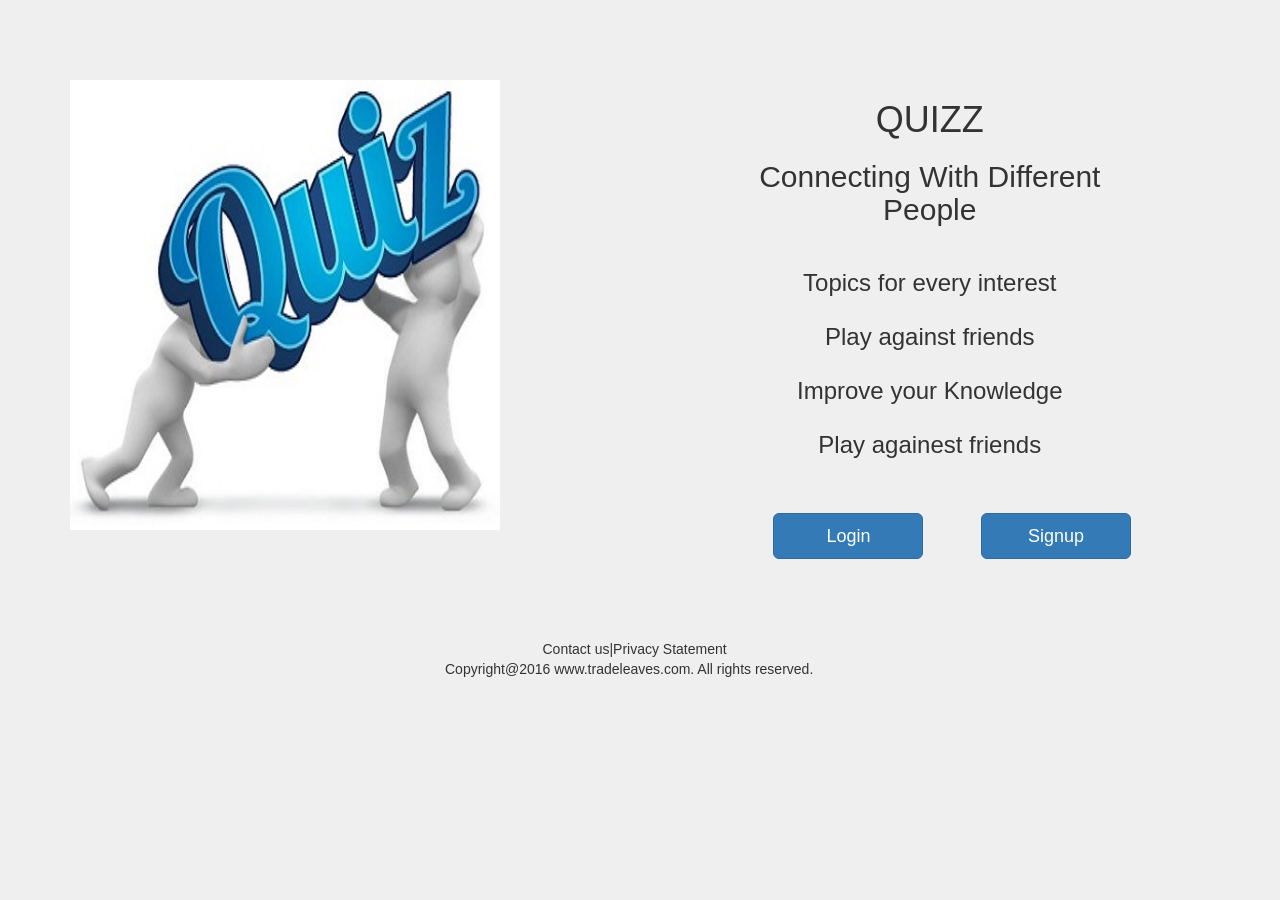
<file: final/index.html>
<!DOCTYPE html>
<html>
<head>
<title>Quiz application</title>
     <meta charset="utf-8">
  <meta name="viewport" content="width=device-width, initial-scale=1">
      <link rel="stylesheet" href="http://maxcdn.bootstrapcdn.com/bootstrap/3.3.6/css/bootstrap.min.css">
  <script src="https://ajax.googleapis.com/ajax/libs/jquery/1.12.0/jquery.min.js"></script>
  <script src="http://maxcdn.bootstrapcdn.com/bootstrap/3.3.6/js/bootstrap.min.js"></script>
    
</head>
    <body style="background-color:#efefef;">
        
       
<div class="container">
        <div class="row align-center" style="margin-top:80px;margin-right:50px;">
            <div class="col-md-5 col-sm-12 col-xs-12">
                <img src="images/1.jpg" class="center-block img-responsive" alt="image" style="width:700px;height:450px;">
            </div> 
            <div class="col-md-2">
            
            </div>
            <div class="col-md-5">
                <div class="row">
                    <div class="col-md-12 col-xs-12 text-center">
                        <h1>QUIZZ</h1>
                        <h2>Connecting With Different People</h2>
                        <ul style="margin-top:40px" class="text-center list-unstyled">
                            <li style="font-size:24px">Topics for every interest</li><br>
                            <li style="font-size:24px">Play against friends</li><br>
                            <li style="font-size:24px">Improve your Knowledge</li><br>
                             <li style="font-size:24px">Play againest friends</li><br>
                        </ul>
                    </div>
                </div>
          
                <div class="row text-center" style="margin-top:20px;margin-left:30px;">
                     <div class="col-md-6 col-xs-12">
                         <button type="button" class="btn btn-primary btn-lg" style="width:150px;"onclick="fun()" >Login</button>
                    </div>
                    <div class="col-md-6 col-xs-12">
                    <button type="button"  align="center" class="btn btn-primary btn-lg" style="width:150px;">Signup</button>
                    </div>
                    </div>
                </div>
            </div>
        <div class="footer" style="margin-top:80px">
            <div class="row">
                <div class="col-md-5">
                </div>
                <div class="col-md-4">
                    <div class="row">Contact us|Privacy Statement</div>                   
                </div>
            </div>
             <div class="row">
                <div class="col-md-4">
                </div>
                <div class="col-md-4">                 
                <div class="row" style="text-align:left">Copyright@2016 www.tradeleaves.com. All rights reserved.</div>
                </div>
            </div>
        </div>
        </div>
        <script>
        function fun(){
   window.location.href="main.html";
}
    
    
    </script>
</body>
</html>
</file>
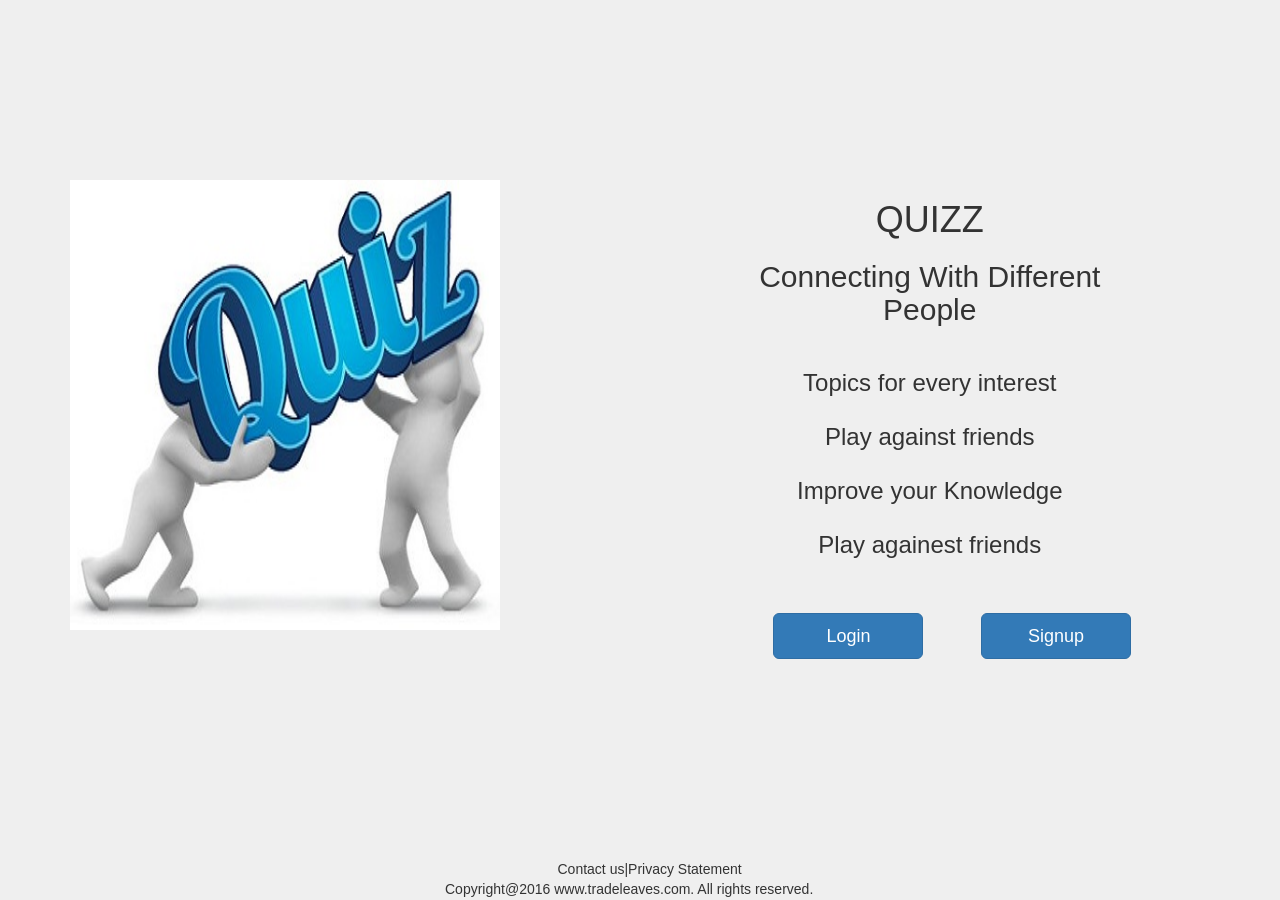
<file: final2/index.html>
<!DOCTYPE html>
<html>
<head>
<title>Quiz application</title>
     <meta charset="utf-8">
  <meta name="viewport" content="width=device-width, initial-scale=1">
      <link rel="stylesheet" href="http://maxcdn.bootstrapcdn.com/bootstrap/3.3.6/css/bootstrap.min.css">
  <script src="https://ajax.googleapis.com/ajax/libs/jquery/1.12.0/jquery.min.js"></script>
  <script src="http://maxcdn.bootstrapcdn.com/bootstrap/3.3.6/js/bootstrap.min.js"></script>
    
</head>
    <body style="background-color:#efefef;">
        
       
<div class="container">
        <div class="row align-center" style="margin-top:180px;margin-right:50px;">
            <div class="col-md-5 col-sm-12 col-xs-12">
                <img src="images/1.jpg" class="center-block img-responsive" alt="image could nt found" style="width:700px;height:450px;">
            </div> 
            <div class="col-md-2">
            
            </div>
            <div class="col-md-5">
                <div class="row">
                    <div class="col-md-12 col-xs-12 text-center">
                        <h1>QUIZZ</h1>
                        <h2>Connecting With Different People</h2>
                        <ul style="margin-top:40px" class="text-center list-unstyled">
                            <li style="font-size:24px">Topics for every interest</li><br>
                            <li style="font-size:24px">Play against friends</li><br>
                            <li style="font-size:24px">Improve your Knowledge</li><br>
                             <li style="font-size:24px">Play againest friends</li><br>
                        </ul>
                    </div>
                </div>
          
                <div class="row text-center" style="margin-top:20px;margin-left:30px;">
                     <div class="col-md-6 col-xs-12">
                         <button type="button" class="btn btn-primary btn-lg" style="width:150px;"onclick="fun()" >Login</button>
                    </div>
                    <div class="col-md-6 col-xs-12">
                    <button type="button"  align="center" class="btn btn-primary btn-lg" style="width:150px;">Signup</button>
                    </div>
                    </div>
                </div>
            </div>
        <div class="footer" style="margin-top:200px">
            <div class="row">
                <div class="col-md-5">
                </div>
                <div class="col-md-4">
                    <div>Contact us|Privacy Statement</div>                   
                </div>
            </div>
             <div class="row">
                <div class="col-md-4">
                </div>
                <div class="col-md-4">                 
                <div class="row" style="text-align:left;">Copyright@2016 www.tradeleaves.com. All rights reserved.</div>
                </div>
            </div>
        </div>
        </div>
        <script>
        function fun(){
   window.location.href="main.html";
}
    
    
    </script>
</body>
</html>
</file>
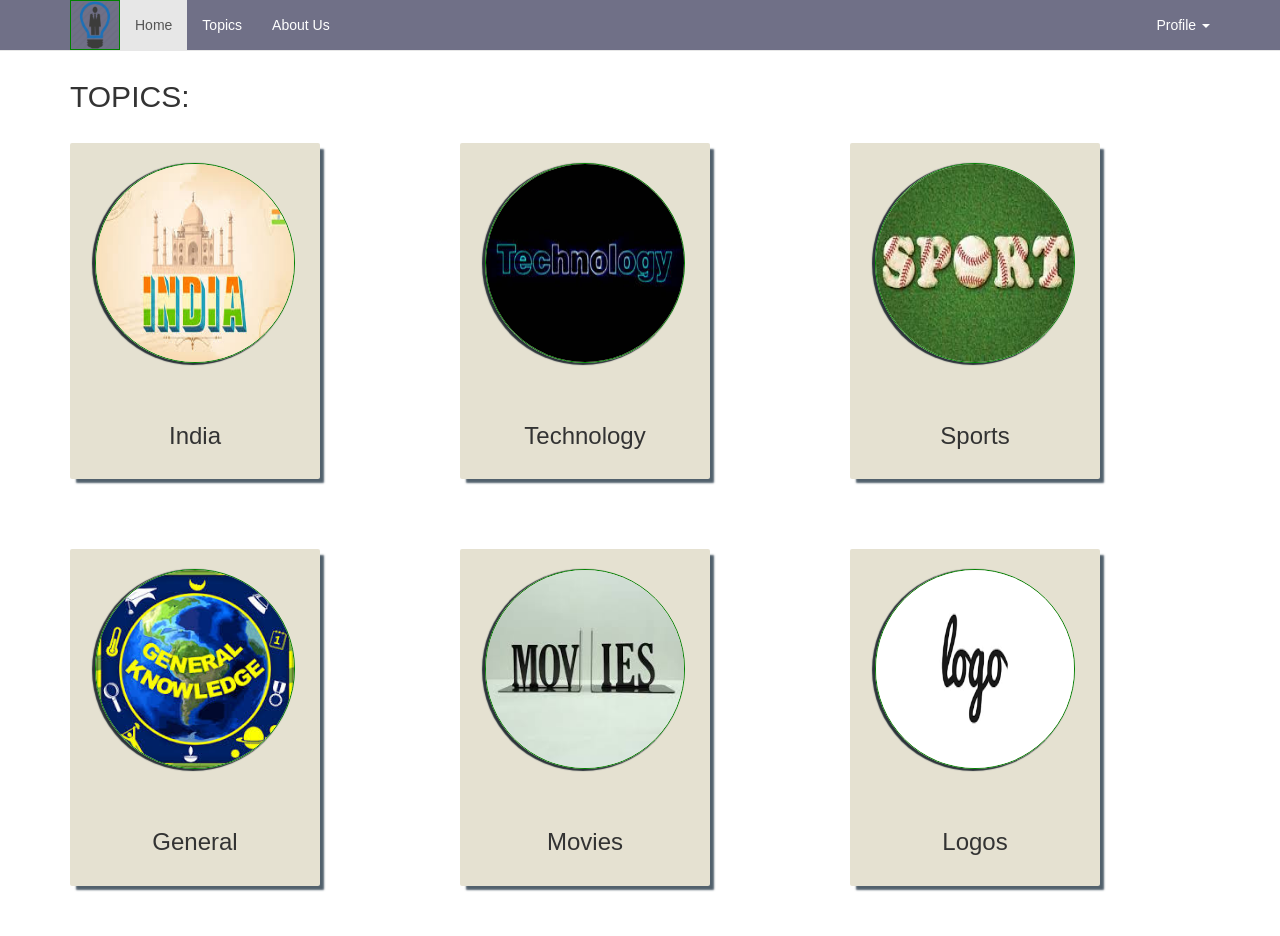
<file: final/Topics.html>
<!DOCTYPE html>
<html>
<head>
	<title>Quiz</title>
	 <meta name="viewport" content="width=device-width, initial-scale=1">
  <link rel="stylesheet" href="http://maxcdn.bootstrapcdn.com/bootstrap/3.3.6/css/bootstrap.min.css">
  <script src="https://ajax.googleapis.com/ajax/libs/jquery/1.12.0/jquery.min.js"></script>
  <script src="http://maxcdn.bootstrapcdn.com/bootstrap/3.3.6/js/bootstrap.min.js"></script>
	<link rel="stylesheet" href="css/quiz.css">
</head>	
<body>
    <nav class="navbar navbar-default navbar-fixed-top">
  <div class="container">
    <div class="navbar-header">
      <!--a class="navbar-brand" href="#"-->
	  <a href="index.html">
	  <img src="images/30-128.png" alt="image" id="logo" >
        </a>
	  
    </div>
    <ul class="nav navbar-nav">
      <li class="active" ><a href="main.html">Home</a></li>
	  <li><a href="Topics.html">Topics</a></li>
      <li><a href="aboutus.html">About Us</a></li>
	  </ul>
	  <ul class="nav navbar-nav navbar-right">
      <li class="dropdown"><a class="dropdown-toggle" data-toggle="dropdown" href="#">Profile <span class="caret"></span></a>
        <ul class="dropdown-menu">
          <li><a href="#">View Profile</a></li>
          <li><a href="#">Settings</a></li>
          <li><a href="index.html">logout</a></li>
        </ul>
      </li>
    </ul>
  </div> 
</nav>
    
<div class="container">	// style="margin:100px 0px 0px 100px;"
<h2 style="margin-top:60px;">TOPICS:</h2>
		<div class="row">
			<div class="col-md-4 col-sm-6 col-xs-12">
                <div class="card" onclick="fun()">
                    <div class="pic">
                        <img src="images/india.png" class="img-circle" style="height:200px;width:200px;border-radius:50%">
                    </div>
                    <div class="txt"><h3>India</h3></div>
                </div>
            </div>
            <div class="col-md-4 col-sm-6 col-xs-12">
                <div class="card" onclick="fun()">
                    <div class="pic"><img src="images/tech.jpg" class="img-circle" style="height:200px;width:200px;border-radius:50%">
                    </div>
                    <div class="txt"><h3>Technology</h3></div>
                </div>
            </div>
            <div class="col-md-4 col-sm-6 col-xs-12">
                <div class="card" onclick="fun()">
                    <div class="pic"><img src="images/sprt.jpg" class="img-circle" style="height:200px;width:200px;border-radius:50%">
                    </div>
                    <div class="txt"><h3>Sports</h3></div>
                </div>
            </div>
           
			
		</div>
    
        <div class="row">
			<div class="col-md-4 col-sm-6 col-xs-12">
                <div class="card" onclick="fun()">
                    <div class="pic"><img src="images/gk.jpg" class="img-circle" style="height:200px;width:200px;border-radius:50%">
                    </div>
                    <div class="txt"><h3>General</h3></div>
                </div>
            </div>
            <div class="col-md-4 col-sm-6 col-xs-12">
                <div class="card" onclick="fun()">
                    <div class="pic"><img src="images/mv.jpg" class="img-circle" style="height:200px;width:200px;border-radius:50%">
                    </div>
                    <div class="txt"><h3>Movies</h3></div>
                </div>
            </div>
            <div class="col-md-4 col-sm-6 col-xs-12">
                <div class="card"  onclick="fun()">
                    <div class="pic"><img src="images/lg.png" class="img-circle" style="height:200px;width:200px;border-radius:50%">
                    </div>
                    <div class="txt"><h3>Logos</h3></div>
                </div>
            </div>
           
			
		</div>
		

</div>
    <script>
        function fun(){
   window.location.href="quiz.html";
}
    
    
    </script>
</body>

</html>
</file>
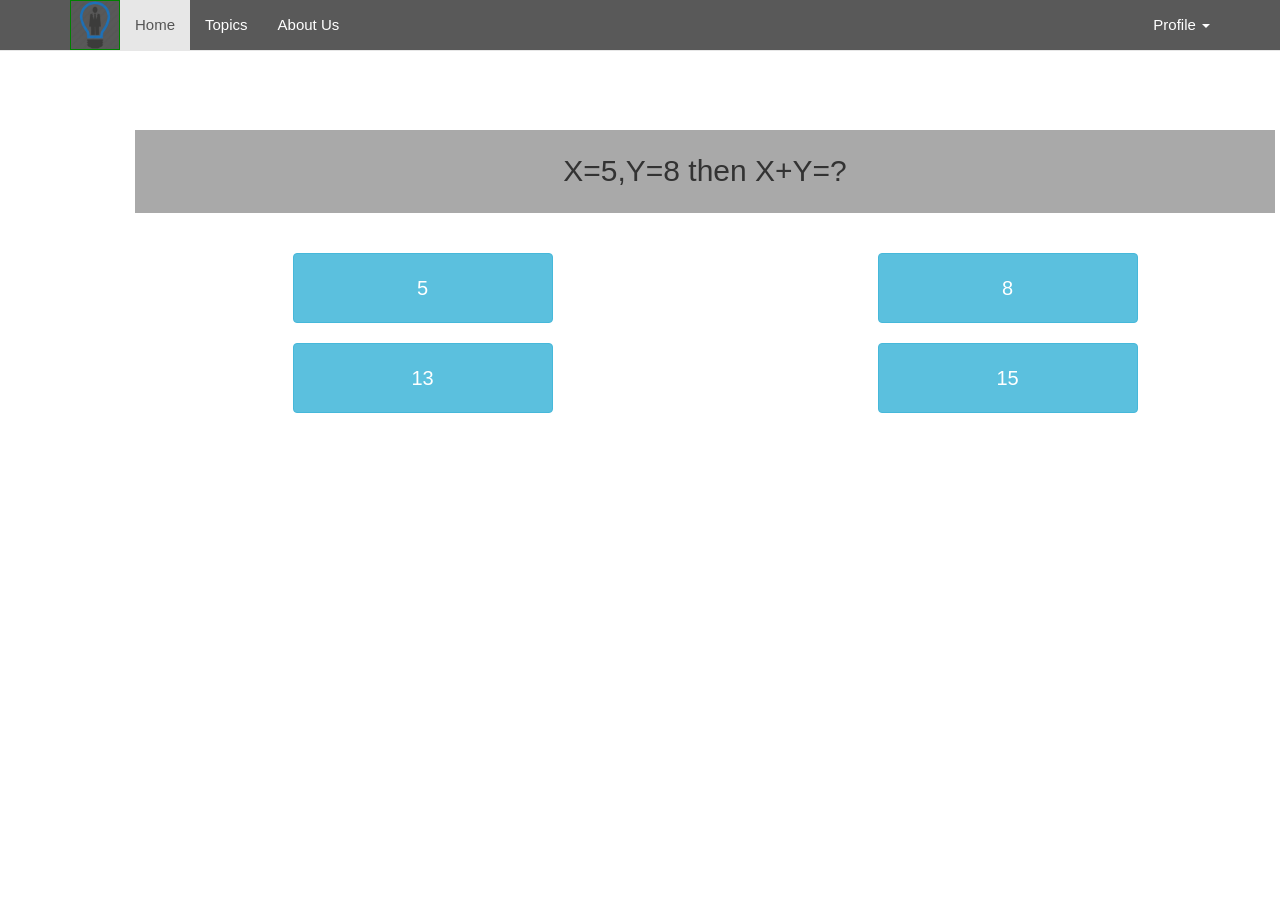
<file: final2/q.html>
<!DOCTYPE html>
<html>
     <head>
         <title>quiz form
         </title>
		 <meta name="viewport" content="width=device-width,initial-scale=1.0">
		  <!-- Latest compiled and minified CSS -->
		<link rel="stylesheet" href="http://maxcdn.bootstrapcdn.com/bootstrap/3.3.6/css/bootstrap.min.css">
		<link rel="stylesheet" type="text/css" href="css/quiz.css">
		
		<!--<script type="javascript" src="quiz.js" /> -->
	
		<script type="text/javascript" src="js/q.js" />


<!-- Latest compiled JavaScript -->
<script src="http://maxcdn.bootstrapcdn.com/bootstrap/3.3.6/js/bootstrap.min.js"></script>
     </head>
     <body style="font-size:30px;text-align: center;" onload="callQuestion()">
        <div id="navigationbar">
<nav class="navbar navbar-default navbar-fixed-top">
  <div class="container">
    <div class="navbar-header">
      <!--a class="navbar-brand" href="#"-->
        <a href="index.html">
	  <img src="images/30-128.png" alt="image" id="logo" >
        </a>
    </div>
    <ul class="nav navbar-nav">
      <li class="active" ><a href="main.html">Home</a></li>
	  <li><a href="Topics.html">Topics</a></li>
      <li><a href="aboutus.html">About Us</a></li>
	  </ul>
	  <ul class="nav navbar-nav navbar-right">
      <li class="dropdown"><a class="dropdown-toggle" data-toggle="dropdown" href="#">Profile <span class="caret"></span></a>
        <ul class="dropdown-menu">
          <li><a href="#">View Profile</a></li>
          <li><a href="#">Settings</a></li>
          <li><a href="index.html">logout</a></li>
        </ul>
      </li>
    </ul>
  </div> 
</nav></div>
    
         <div class="container" id="hide">
             
<!--	<input type="submit" value="startQuiz" class="btn  btn-success" onclick="callQuestion()"  style="margin-top:120px;border-radius:20px;"/>-->
            <!--button style="width:250px;height:80px; background-color:#D1B533;margin:80px 0px 0px 0px;border-radius:50px" onClick="callQuestion(this)"><b style="font-size:25px;">startQuiz</b></button-->  
            <div class="container two">
			<div class="row">
			<div class="col-xs-12 col-sm-12 col-md-6 col-lg-12">
				<div class="col-xs-12 question" id="qtn"  style="margin:80px 0 40px 50px;fontSize:20px;padding:20px;">
                    <h1>Question: </h1>
				</div>
				<div class="col-xs-12 col-sm-12 col-md-6 col-lg-12">
				
				<table class="container" style="font-size:50px;">
				      <tr>
					      <td>
				             <input type="submit" value="option1" class="btn  btn-info" id="1" onclick="checkAnswer(this)" /><br><br>
						  </td>
						  <td>
					        <input type="submit" value="option2" class="btn  btn-info" id="2" onclick="checkAnswer(this)" /><br><br>
						  </td>
					  </tr>
					  <tr>
					      <td>
				             <input type="submit" value="option3" class="btn  btn-info" id="3" onclick="checkAnswer(this)"/><br><br>
						  </td>
						  <td>
				            <input type="submit" value="option4" class="btn  btn-info" id="4" onclick="checkAnswer(this)" /><br><br>
						  </td>
					  <tr>
                    </table>
				</div>
			</div>
			</div>
			</div>
             <br><br>
             
         </div>  
         <div id="result">
                 <p id="ca" style="color:#164C03;font-size:30px;"></p>
                 <p id="wa" style="color:#CF1B00;font-size:30px;"></p>
                 <p id="ts" style="color:#112DE8;font-size:30px;"></p>
             </div>
     </body>
</html>
</file>
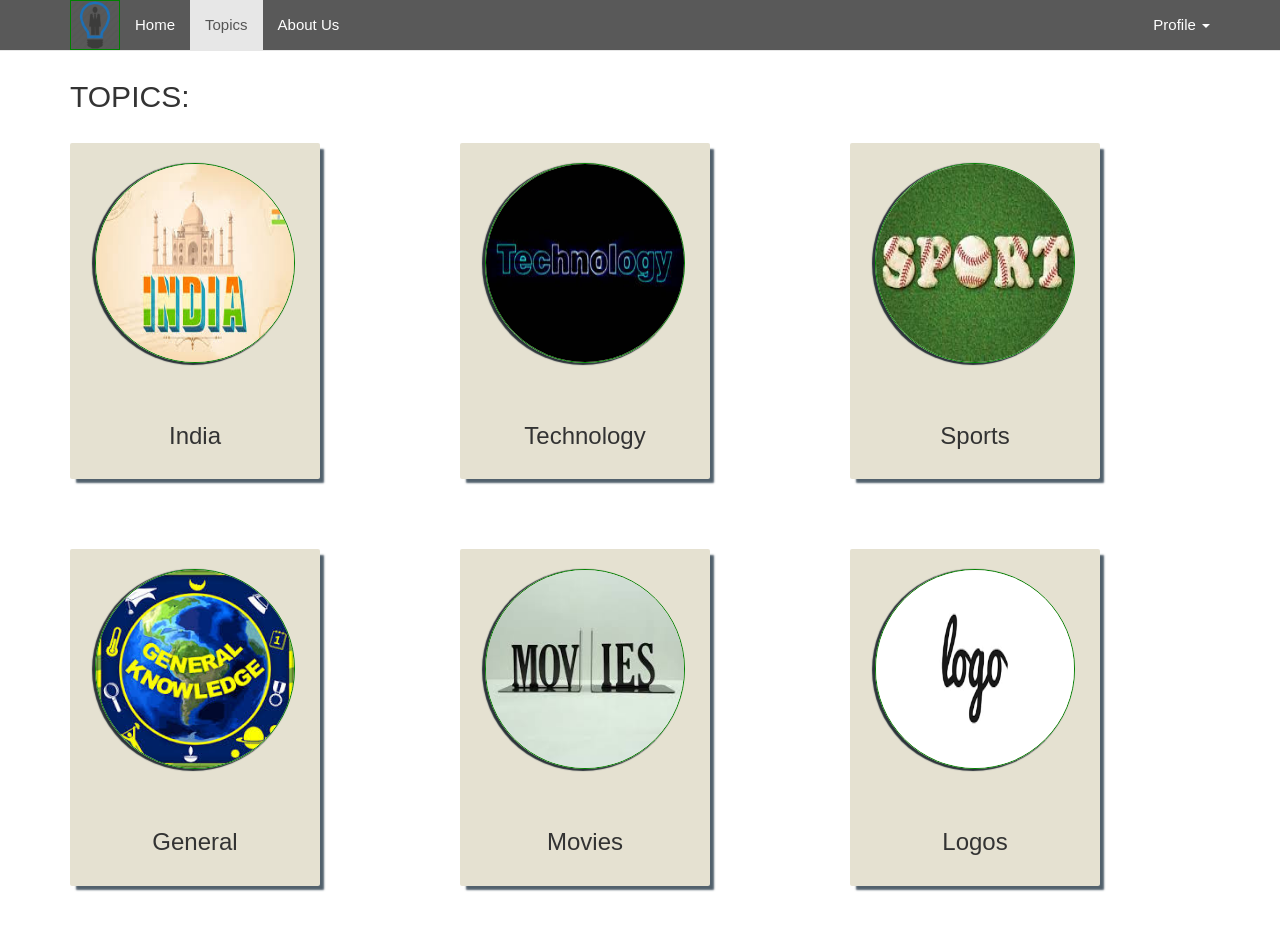
<file: final2/Topics.html>
<!DOCTYPE html>
<html>
<head>
	<title>Quiz</title>
	 <meta name="viewport" content="width=device-width, initial-scale=1">
  <link rel="stylesheet" href="http://maxcdn.bootstrapcdn.com/bootstrap/3.3.6/css/bootstrap.min.css">
  <script src="https://ajax.googleapis.com/ajax/libs/jquery/1.12.0/jquery.min.js"></script>
  <script src="http://maxcdn.bootstrapcdn.com/bootstrap/3.3.6/js/bootstrap.min.js"></script>
	<link rel="stylesheet" href="css/quiz.css">
</head>	
<body>
    <nav class="navbar navbar-default navbar-fixed-top">
  <div class="container">
    <div class="navbar-header">
      <!--a class="navbar-brand" href="#"-->
	  <a href="index.html">
	  <img src="images/30-128.png" alt="image" id="logo" >
        </a>
	  
    </div>
    <ul class="nav navbar-nav">
      <li><a href="main.html">Home</a></li>
	  <li class="active" ><a href="Topics.html">Topics</a></li>
      <li><a href="aboutus.html">About Us</a></li>
	  </ul>
	  <ul class="nav navbar-nav navbar-right">
      <li class="dropdown"><a class="dropdown-toggle" data-toggle="dropdown" href="#">Profile <span class="caret"></span></a>
        <ul class="dropdown-menu">
          <li><a href="#">View Profile</a></li>
          <li><a href="#">Settings</a></li>
          <li><a href="index.html">logout</a></li>
        </ul>
      </li>
    </ul>
  </div> 
</nav>
    
<div class="container">	// style="margin:100px 0px 0px 100px;"
<h2 style="margin-top:60px;">TOPICS:</h2>
		<div class="row">
			<div class="col-md-4 col-sm-6 col-xs-12">
                <div class="card" onclick="fun()">
                    <div class="pic">
                        <img src="images/india.png" class="img-circle" style="height:200px;width:200px;border-radius:50%">
                    </div>
                    <div class="txt"><h3>India</h3></div>
                </div>
            </div>
            <div class="col-md-4 col-sm-6 col-xs-12">
                <div class="card" onclick="fun()">
                    <div class="pic"><img src="images/tech.jpg" class="img-circle" style="height:200px;width:200px;border-radius:50%">
                    </div>
                    <div class="txt"><h3>Technology</h3></div>
                </div>
            </div>
            <div class="col-md-4 col-sm-6 col-xs-12">
                <div class="card" onclick="fun()">
                    <div class="pic"><img src="images/sprt.jpg" class="img-circle" style="height:200px;width:200px;border-radius:50%">
                    </div>
                    <div class="txt"><h3>Sports</h3></div>
                </div>
            </div>
           
			
		</div>
    
        <div class="row">
			<div class="col-md-4 col-sm-6 col-xs-12">
                <div class="card" onclick="fun()">
                    <div class="pic"><img src="images/gk.jpg" class="img-circle" style="height:200px;width:200px;border-radius:50%">
                    </div>
                    <div class="txt"><h3>General</h3></div>
                </div>
            </div>
            <div class="col-md-4 col-sm-6 col-xs-12">
                <div class="card" onclick="fun()">
                    <div class="pic"><img src="images/mv.jpg" class="img-circle" style="height:200px;width:200px;border-radius:50%">
                    </div>
                    <div class="txt"><h3>Movies</h3></div>
                </div>
            </div>
            <div class="col-md-4 col-sm-6 col-xs-12">
                <div class="card"  onclick="fun()">
                    <div class="pic"><img src="images/lg.png" class="img-circle" style="height:200px;width:200px;border-radius:50%">
                    </div>
                    <div class="txt"><h3>Logos</h3></div>
                </div>
            </div>
           
			
		</div>
		

</div>
    <script>
        function fun(){
   window.location.href="instructions.html";
}
    
    
    </script>
</body>

</html>
</file>
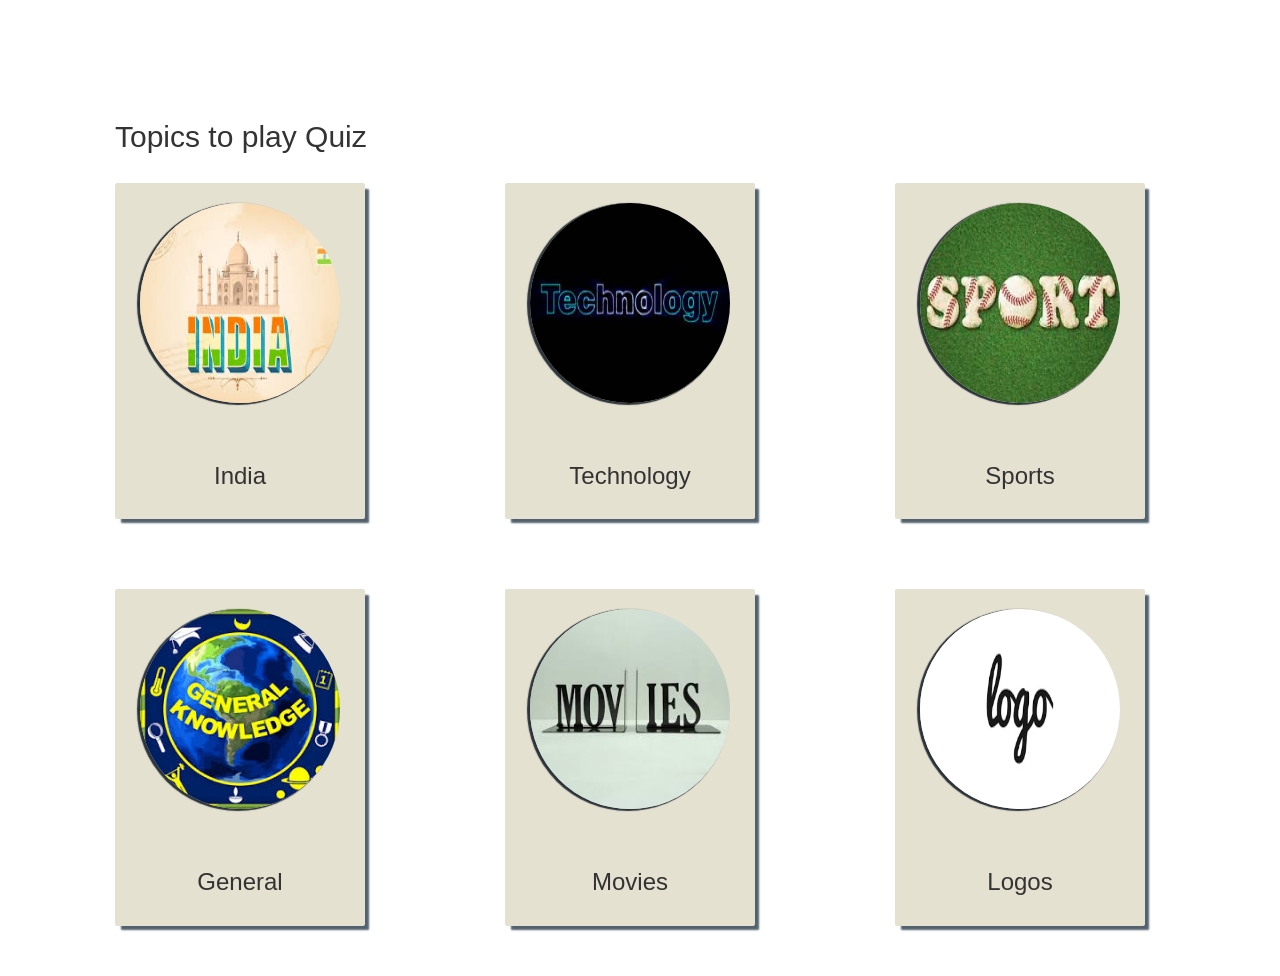
<file: ramakrushnamma/Topics.html>
<!DOCTYPE html>
<html>
<head>
	<title>Quiz</title>
	 <meta name="viewport" content="width=device-width, initial-scale=1">
  <link rel="stylesheet" href="http://maxcdn.bootstrapcdn.com/bootstrap/3.3.6/css/bootstrap.min.css">
  <script src="https://ajax.googleapis.com/ajax/libs/jquery/1.12.0/jquery.min.js"></script>
  <script src="http://maxcdn.bootstrapcdn.com/bootstrap/3.3.6/js/bootstrap.min.js"></script>
	<link rel="stylesheet" href="quiz.css">
</head>	
<body>
<div class="container" style="margin:100px 0px 0px 100px;">	
<h2>Topics to play Quiz</h2>
		<div class="row">
			<div class="col-md-4 col-sm-6 col-xs-12">
                <div class="card">
                    <div class="pic">
                        <img src="india.png" class="img-circle" style="height:200px;width:200px;border-radius:50%">
                    </div>
                    <div class="txt"><h3>India</h3></div>
                </div>
            </div>
            <div class="col-md-4 col-sm-6 col-xs-12">
                <div class="card">
                    <div class="pic"><img src="tech.jpg" class="img-circle" style="height:200px;width:200px;border-radius:50%">
                    </div>
                    <div class="txt"><h3>Technology</h3></div>
                </div>
            </div>
            <div class="col-md-4 col-sm-6 col-xs-12">
                <div class="card">
                    <div class="pic"><img src="sprt.jpg" class="img-circle" style="height:200px;width:200px;border-radius:50%">
                    </div>
                    <div class="txt"><h3>Sports</h3></div>
                </div>
            </div>
           
			
		</div>
    
        <div class="row">
			<div class="col-md-4 col-sm-6 col-xs-12">
                <div class="card">
                    <div class="pic"><img src="gk.jpg" class="img-circle" style="height:200px;width:200px;border-radius:50%">
                    </div>
                    <div class="txt"><h3>General</h3></div>
                </div>
            </div>
            <div class="col-md-4 col-sm-6 col-xs-12">
                <div class="card">
                    <div class="pic"><img src="mv.jpg" class="img-circle" style="height:200px;width:200px;border-radius:50%">
                    </div>
                    <div class="txt"><h3>Movies</h3></div>
                </div>
            </div>
            <div class="col-md-4 col-sm-6 col-xs-12">
                <div class="card">
                    <div class="pic"><img src="lg.png" class="img-circle" style="height:200px;width:200px;border-radius:50%">
                    </div>
                    <div class="txt"><h3>Logos</h3></div>
                </div>
            </div>
           
			
		</div>
		

</div>
</body>

</html>
</file>
<file: final/css/quiz.css>
/* All CSS files regarding Quiz Application */
/* Sandhya */
.navbar.navbar-default {
    background-color:#707087;
   
}
.nav.navbar-nav.navbar-right li a {
    color: #fff;
}
.nav.navbar-nav.navbar-right ul li a {
    color: #000;
}
.nav.navbar-nav li a{
	color: #fff;
}
.footer{
position: relative;
  margin-top: 200px; /* negative value of footer height */
  height: 80px;
  clear:both;
  padding:20px;
  
}
.footer p{
	text-align:center;
}
#logo{
    height: 50px;
    width: 50px;
}
/* Ramkrushnamma */
body
{
	background-color:#FFF;
    font-family: 'Open Sans', sans-serif;
}
h3
{
    text-align:center;
}
.card
{
    position: relative;
    box-shadow: 5px 5px 2px -1px #52616D;
    border-radius: 2px;
    background-color:#E5E1D1;
    text-align: center;
    width: 250px;
    margin: 20px 0px 50px 0px;
    padding: 0;
}
.pic {
    position: relative;
    margin: 0px auto;
    padding: 20px;
}
.img-circle {
    box-shadow: -2px 1px 1px 1px #2C343B;
}
.txt {
    position: relative;
    margin: 0px auto;
    padding: 20px;
}


/* Pavan */

h4{
    color:#E5E1D1;
}
#aboutText{
    text-align:center;    
}
#aboutName{
    font-size:20px;
}
div img{
    height:175px;
    width:175px;
    border:1px solid green;
    align:center;
}
/* Rajasekhar */
.question {
	background-color:#FAD0B8;
	border: 1px solid black;
	
	padding-top:50px;
}
.two{
	background-color:#C07C74;
	padding-top:50px;
}
input[type="submit"]{
    width: 20em; 
    height: 3em;
  
}
</file>
<file: final2/css/quiz.css>
/* All CSS files regarding Quiz Application */
/* Sandhya */
.navbar.navbar-default {
    background-color: 
 #595959;
   
}
.nav.navbar-nav.navbar-right li a {
    color: #fff;
   font-size:15px;
}
.nav.navbar-nav.navbar-right ul li a {
    color: #000;
}
.nav.navbar-nav li a{
	color: #fff;
    font-size:15px;
}
.footer{
position: relative;
  margin-top: 200px; /* negative value of footer height */
  height: 80px;
  clear:both;
  padding:20px;
  
}
.footer p{
	text-align:center;
}
#logo{
    height: 50px;
    width: 50px;
}
/* Ramkrushnamma */
body
{
	background-color:#fff;
    font-family: 'Open Sans', sans-serif;
  
    
}
h3
{
    text-align:center;
}
.card
{
    position: relative;
    box-shadow: 5px 5px 2px -1px #52616D;
    border-radius: 2px;
    background-color:#E5E1D1;
    text-align: center;
    width: 250px;
    margin: 20px 0px 50px 0px;
    padding: 0;
}
.pic {
    position: relative;
    margin: 0px auto;
    padding: 20px;
}
.img-circle {
    box-shadow: -2px 1px 1px 1px #2C343B;
}
.txt {
    position: relative;
    margin: 0px auto;
    padding: 20px;
}


/* Pavan */

h4{
    color:#E5E1D1;
}
#aboutText{
    text-align:center;    
}
#aboutName{
    font-size:20px;
}
div img{
    height:175px;
    width:175px;
    border:1px solid green;
    align:center;
}
/* Rajasekhar */
.question {
	background-color:darkgrey;
	
	
	padding-top:50px;
}
.two{
	background-color:;
	padding-top:50px;
}
input[type="submit"]{
    width:260px; 
    height:70px;
    margin-left:60px;
    font-size:20px;
  
}
tr{
    line-height:20px;
}
#main{
    position:relative;
}
#result{
    align:center;
    margin-top:260px;
}
</file>
<file: ramakrushnamma/quiz.css>
body
{
	background-color:#FFF;
    font-family: 'Open Sans', sans-serif;
}

h3
{
    text-align:center;
}

.card
{
    position: relative;
    box-shadow: 5px 5px 2px -1px #52616D;
    border-radius: 2px;
    background-color:#E5E1D1;
    text-align: center;
    width: 250px;
    margin: 20px 0px 50px 0px;
    padding: 0;
}

.pic {
    position: relative;
    margin: 0px auto;
    padding: 20px;
}

.img-circle {
    box-shadow: -2px 1px 1px 1px #2C343B;
}

.txt {
    position: relative;
    margin: 0px auto;
    padding: 20px;
}
</file>
